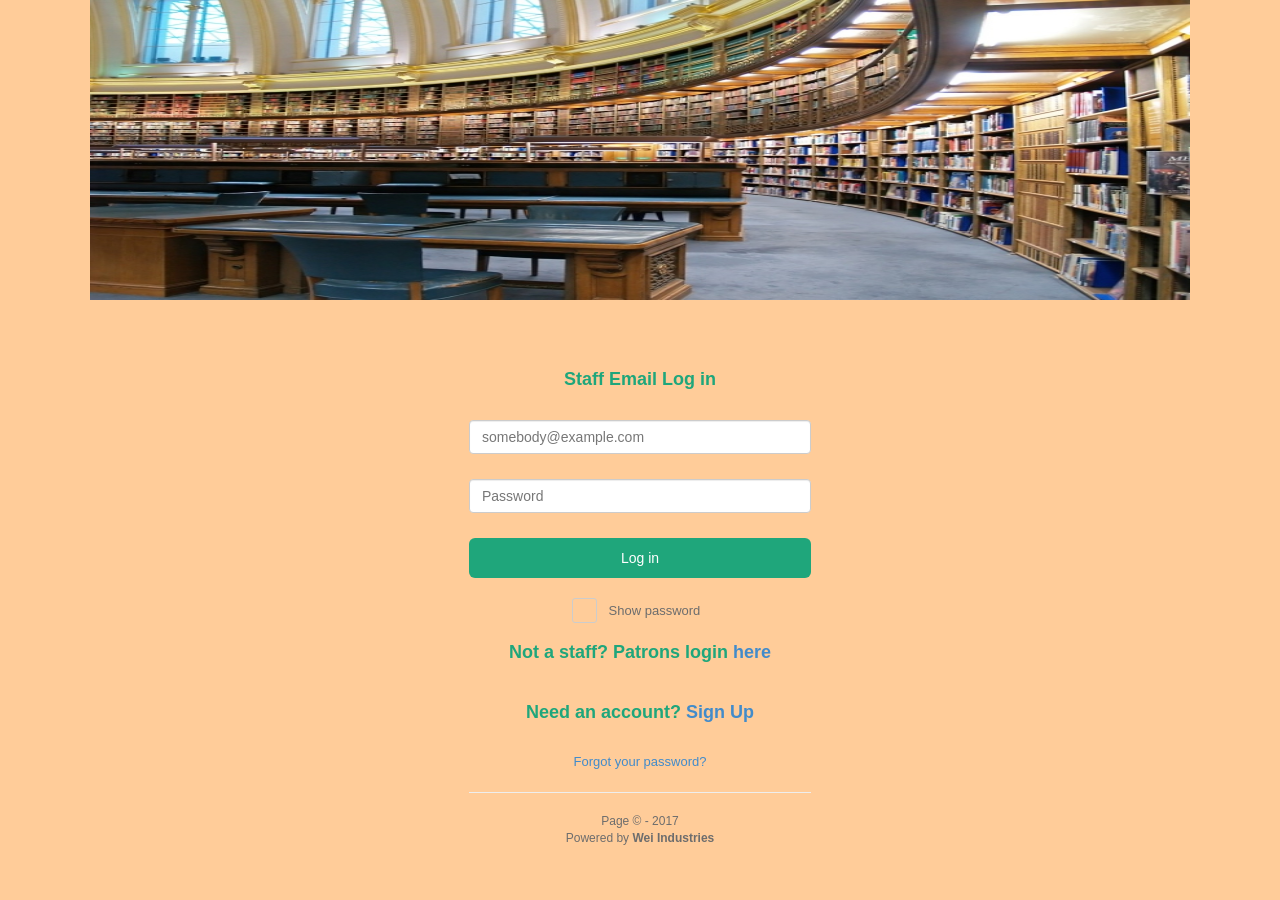
<file: index.html>
<!DOCTYPE html>
<html lang="en">
<head>
    <meta charset="utf-8">
    <title>Easy Log in form - Bootsnipp.com</title>
        <meta name="viewport" content="width=device-width, initial-scale=1">
    <link href="files/bootstrap.min.css" rel="stylesheet" id="bootstrap-css">
    <style type="text/css">
    /*    --------------------------------------------------
	:: Login Section
	-------------------------------------------------- */

    body{
        background: #ffcc99;
;
    }
#login {
    padding-top: 50px
}
#login .form-wrap {
    width: 30%;
    margin: 0 auto;
}
#login h1 {
    color: #1fa67b;
    font-size: 18px;
    text-align: center;
    font-weight: bold;
    padding-bottom: 20px;
}
#login .form-group {
    margin-bottom: 25px;
}
#login .checkbox {
    margin-bottom: 20px;
    position: relative;
    -webkit-user-select: none;
    -moz-user-select: none;
    -ms-user-select: none;
    -o-user-select: none;
    user-select: none;
}
#login .checkbox.show:before {
    content: '\e013';
    color: #1fa67b;
    font-size: 17px;
    margin: 1px 0 0 3px;
    position: absolute;
    pointer-events: none;
    font-family: 'Glyphicons Halflings';
}
#login .checkbox .character-checkbox {
    width: 25px;
    height: 25px;
    cursor: pointer;
    border-radius: 3px;
    border: 1px solid #ccc;
    vertical-align: middle;
    display: inline-block;
}
#login .checkbox .label {
    color: #6d6d6d;
    font-size: 13px;
    font-weight: normal;
}
#login .btn.btn-custom {
    font-size: 14px;
	margin-bottom: 20px;
}
#login .forget {
    font-size: 13px;
	text-align: center;
	display: block;
}

/*    --------------------------------------------------
	:: Inputs & Buttons
	-------------------------------------------------- */
.form-control {
    color: #212121;
}
.btn-custom {
    color: #fff;
	background-color: #1fa67b;
}
.btn-custom:hover,
.btn-custom:focus {
    color: #fff;
}

/*    --------------------------------------------------
    :: Footer
	-------------------------------------------------- */
#footer {
    color: #6d6d6d;
    font-size: 12px;
    text-align: center;
}
#footer p {
    margin-bottom: 0;
}
#footer a {
    color: inherit;
}
    </style>
    <script src="//code.jquery.com/jquery-1.10.2.min.js"></script>
    <script src="files/bootstrap.min.js"></script>
    <script type="text/javascript">
        window.alert = function(){};
        var defaultCSS = document.getElementById('bootstrap-css');
        function changeCSS(css){
            if(css) $('head > link').filter(':first').replaceWith('<link rel="stylesheet" href="'+ css +'" type="text/css" />'); 
            else $('head > link').filter(':first').replaceWith(defaultCSS); 
        }
        $( document ).ready(function() {
          var iframe_height = parseInt($('html').height()); 
          window.parent.postMessage( iframe_height, 'http://bootsnipp.com');
        });
    </script>
</head>

<!--THE MEAT IS HERE-->
<body>
    <div align="center">
    <img src="images/lib_pic.jpg" alt="library Icon" width="1100" height="300">
	<section id="login">
    <div class="container">
    	<div class="row">
    	    <div class="col-xs-12">
        	    <div class="form-wrap">
                <h1>Staff Email Log in</h1>
                    <form role="form" action="checklogin.php" method="post" id="login-form" autocomplete="off">
                        <div class="form-group">
                            <label for="email" class="sr-only">Email</label>
                            <input type="email" name="email" id="email" class="form-control" placeholder="somebody@example.com">
                        </div>
                        <div class="form-group">
                            <label for="key" class="sr-only">Password</label>
                            <input type="password" name="key" id="key" class="form-control" placeholder="Password">
                        </div>
                        <input type="submit" id="btn-login" class="btn btn-custom btn-lg btn-block" value="Log in">
                        <div class="checkbox">
                            <span class="character-checkbox" onclick="showPassword()"></span>
                            <span class="label">Show password</span>
                        </div>
                    </form> <!-- End of ogin form -->
                        <div id= "patron_staff_options">
                            <h1>Not a staff? Patrons login <a href ="patronindex.html">here</a>
                            <h1>Need an account? <a href="faculty.html">Sign Up</a></h1>
                        </div>
                    <a href="javascript:;" class="forget" data-toggle="modal" data-target=".forget-modal">Forgot your password?</a>
                    <hr>
        	    </div>
    		</div> <!-- /.col-xs-12 -->
    	</div> <!-- /.row -->
    </div> <!-- /.container -->
</div> <!--center align div-->
</section>

<div class="modal fade forget-modal" tabindex="-1" role="dialog" aria-labelledby="myForgetModalLabel" aria-hidden="true">
	<div class="modal-dialog modal-sm">
		<div class="modal-content">
			<div class="modal-header">
				<button type="button" class="close" data-dismiss="modal">
					<span aria-hidden="true">×</span>
					<span class="sr-only">Close</span>
				</button>
				<h4 class="modal-title">Recovery password</h4>
			</div>
			<div class="modal-body">
				<p>Type your email account</p>
				<input type="email" name="recovery-email" id="recovery-email" class="form-control" autocomplete="off">
			</div>
			<div class="modal-footer">
				<button type="button" class="btn btn-default" data-dismiss="modal">Cancel</button>
				<button type="button" class="btn btn-custom">Recovery</button>
			</div>
		</div> <!-- /.modal-content -->
	</div> <!-- /.modal-dialog -->
</div> <!-- /.modal -->

<footer id="footer">
    <div class="container">
        <div class="row">
            <div class="col-xs-12">
                <p>Page © - 2017</p>
                <p>Powered by <strong><a href="http://www.facebook.com/tavo.qiqe.lucero" target="_blank">Wei Industries</a></strong></p>
            </div>
        </div>
    </div>
</footer>
	<script type="text/javascript">
	function showPassword() {
    
    var key_attr = $('#key').attr('type');
    
    if(key_attr != 'text') {
        
        $('.checkbox').addClass('show');
        $('#key').attr('type', 'text');
        
    } else {
        
        $('.checkbox').removeClass('show');
        $('#key').attr('type', 'password');
        
    }
    
}
	</script>
</body>
</html>
</file>
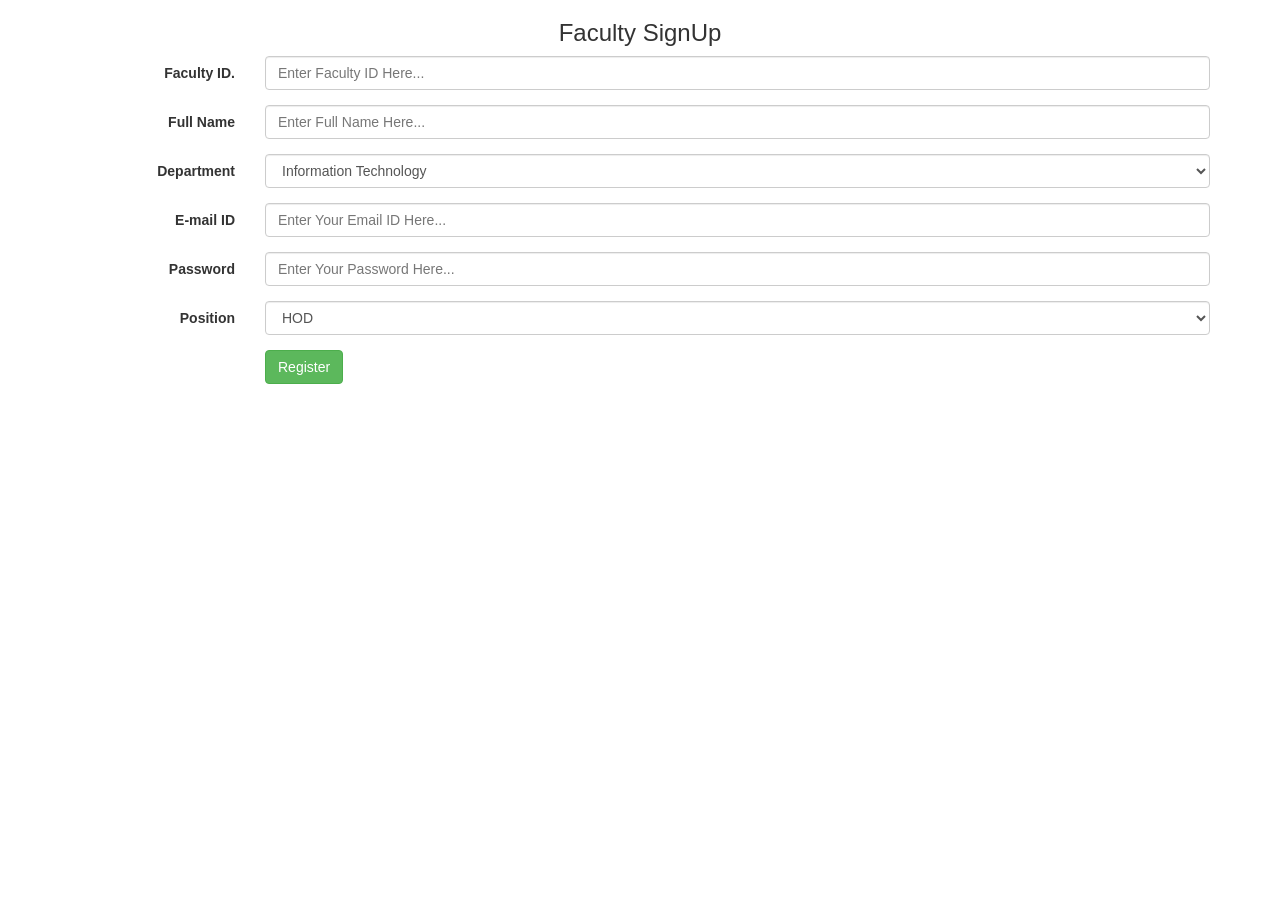
<file: faculty.html>
<!doctype html>
<html>
<head>
<title>Sign Up for Faculty</title>
<link href="files/bootstrap.min.css" rel="stylesheet">
   <script src="files/jquery.min.js"></script>
   <script src="files/bootstrap.min.js"></script>
</head>
<body>
<h3 align="center">Faculty SignUp</h3>
<div class="container">
<form class="form-horizontal" role="form" method="post" action="regfac.php">
	<div class="form-group">
      <label for="teacherid" class="col-sm-2 control-label">Faculty ID.</label>
      <div class="col-sm-10">
         <input type="number" class="form-control" name="facultyID" 
            placeholder="Enter Faculty ID Here...">
      </div>
   </div>
   <div class="form-group">
      <label for="fullname" class="col-sm-2 control-label">Full Name</label>
      <div class="col-sm-10">
         <input type="text" class="form-control" name="fullname" 
            placeholder="Enter Full Name Here...">
      </div>
   </div>
   <div class="form-group">
   <label for="department" class="col-sm-2 control-label">Department</label>
   <div class="col-sm-10">
      <select class="form-control" name="department">
         <option selected="selected">Information Technology</option>
         <option>Computer Science</option>
         <option>Electronics</option>
		</select>
	</div>
	</div>
   <div class="form-group">
      <label for="email" class="col-sm-2 control-label">E-mail ID</label>
      <div class="col-sm-10">
         <input type="email" class="form-control" name="email" 
            placeholder="Enter Your Email ID Here...">
      </div>
   </div>
   <div class="form-group">
      <label for="password" class="col-sm-2 control-label">Password</label>
      <div class="col-sm-10">
         <input type="password" class="form-control" name="password" 
            placeholder="Enter Your Password Here...">
      </div>
   </div>
   <div class="form-group">
   <label for="position" class="col-sm-2 control-label">Position</label>
   <div class="col-sm-10">
      <select class="form-control" name="position">
         <option value = 1 selected="selected">HOD</option>
         <option value = 2>Professor</option>
         <option value = 3>Asst. Professor</option>
		 <option value = 4>Temporary Faculty</option>
		</select>
	</div>
	</div>
   <div class="form-group">
      <div class="col-sm-offset-2 col-sm-10">
         <button type="submit" class="btn btn-success" name="register">Register</button>
      </div>
   </div>
</form>
</div>
</body>
</html>
</file>
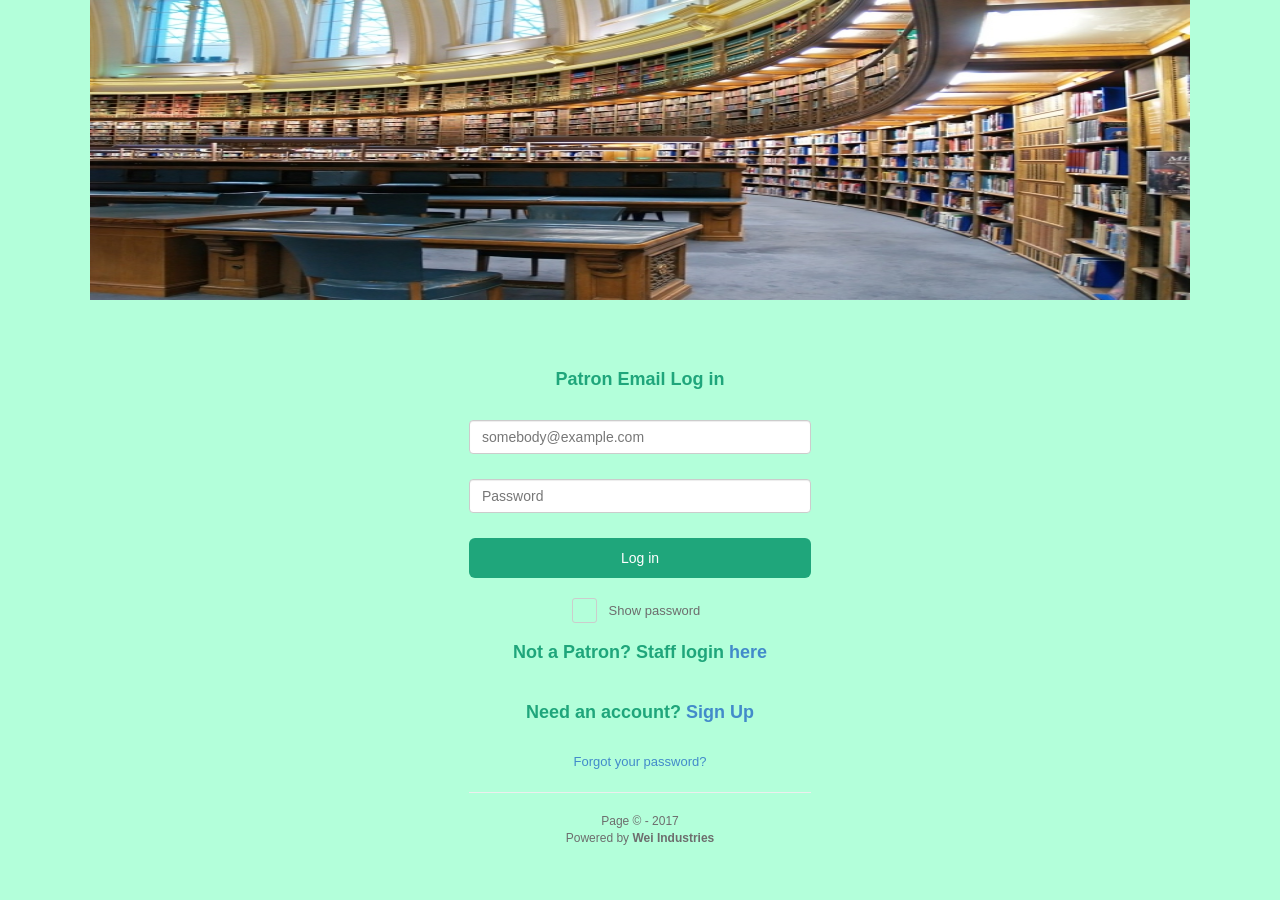
<file: patronindex.html>
<!DOCTYPE html>
<html lang="en">
<head>
    <meta charset="utf-8">
    <title>Easy Log in form - Bootsnipp.com</title>
        <meta name="viewport" content="width=device-width, initial-scale=1">
    <link href="files/bootstrap.min.css" rel="stylesheet" id="bootstrap-css">
    <style type="text/css">
    /*    --------------------------------------------------
	:: Login Section
	-------------------------------------------------- */

    body{
        background: #b3ffda;
    }
#login {
    padding-top: 50px
}
#login .form-wrap {
    width: 30%;
    margin: 0 auto;
}
#login h1 {
    color: #1fa67b;
    font-size: 18px;
    text-align: center;
    font-weight: bold;
    padding-bottom: 20px;
}
#login .form-group {
    margin-bottom: 25px;
}
#login .checkbox {
    margin-bottom: 20px;
    position: relative;
    -webkit-user-select: none;
    -moz-user-select: none;
    -ms-user-select: none;
    -o-user-select: none;
    user-select: none;
}
#login .checkbox.show:before {
    content: '\e013';
    color: #1fa67b;
    font-size: 17px;
    margin: 1px 0 0 3px;
    position: absolute;
    pointer-events: none;
    font-family: 'Glyphicons Halflings';
}
#login .checkbox .character-checkbox {
    width: 25px;
    height: 25px;
    cursor: pointer;
    border-radius: 3px;
    border: 1px solid #ccc;
    vertical-align: middle;
    display: inline-block;
}
#login .checkbox .label {
    color: #6d6d6d;
    font-size: 13px;
    font-weight: normal;
}
#login .btn.btn-custom {
    font-size: 14px;
	margin-bottom: 20px;
}
#login .forget {
    font-size: 13px;
	text-align: center;
	display: block;
}

/*    --------------------------------------------------
	:: Inputs & Buttons
	-------------------------------------------------- */
.form-control {
    color: #212121;
}
.btn-custom {
    color: #fff;
	background-color: #1fa67b;
}
.btn-custom:hover,
.btn-custom:focus {
    color: #fff;
}

/*    --------------------------------------------------
    :: Footer
	-------------------------------------------------- */
#footer {
    color: #6d6d6d;
    font-size: 12px;
    text-align: center;
}
#footer p {
    margin-bottom: 0;
}
#footer a {
    color: inherit;
}
    </style>
    <script src="//code.jquery.com/jquery-1.10.2.min.js"></script>
    <script src="files/bootstrap.min.js"></script>
    <script type="text/javascript">
        window.alert = function(){};
        var defaultCSS = document.getElementById('bootstrap-css');
        function changeCSS(css){
            if(css) $('head > link').filter(':first').replaceWith('<link rel="stylesheet" href="'+ css +'" type="text/css" />'); 
            else $('head > link').filter(':first').replaceWith(defaultCSS); 
        }
        $( document ).ready(function() {
          var iframe_height = parseInt($('html').height()); 
          window.parent.postMessage( iframe_height, 'http://bootsnipp.com');
        });
    </script>
</head>

<!--THE MEAT IS HERE-->
<body>
    <div align="center">
    <img src="images/lib_pic.jpg" alt="library Icon" width="1100" height="300">
	<section id="login">
    <div class="container">
    	<div class="row">
    	    <div class="col-xs-12">
        	    <div class="form-wrap">
                <h1>Patron Email Log in</h1>
                    <form role="form" action="checkpatlogin.php" method="post" id="login-form" autocomplete="off">
                        <div class="form-group">
                            <label for="email" class="sr-only">Email</label>
                            <input type="email" name="email" id="email" class="form-control" placeholder="somebody@example.com">
                        </div>
                        <div class="form-group">
                            <label for="key" class="sr-only">Password</label>
                            <input type="password" name="key" id="key" class="form-control" placeholder="Password">
                        </div>
                        <input type="submit" id="btn-login" class="btn btn-custom btn-lg btn-block" value="Log in">
                        <div class="checkbox">
                            <span class="character-checkbox" onclick="showPassword()"></span>
                            <span class="label">Show password</span>
                        </div>
                    </form> <!-- End of ogin form -->
                        <div id= "patron_staff_options">
                            <h1>Not a Patron? Staff login <a href ="index.html">here</a>
                            <h1>Need an account? <a href="students.html">Sign Up</a></h1>
                        </div>
                    <a href="javascript:;" class="forget" data-toggle="modal" data-target=".forget-modal">Forgot your password?</a>
                    <hr>
        	    </div>
    		</div> <!-- /.col-xs-12 -->
    	</div> <!-- /.row -->
    </div> <!-- /.container -->
</div> <!--center align div-->
</section>


<div class="modal fade forget-modal" tabindex="-1" role="dialog" aria-labelledby="myForgetModalLabel" aria-hidden="true">
	<div class="modal-dialog modal-sm">
		<div class="modal-content">
			<div class="modal-header">
				<button type="button" class="close" data-dismiss="modal">
					<span aria-hidden="true">×</span>
					<span class="sr-only">Close</span>
				</button>
				<h4 class="modal-title">Recovery password</h4>
			</div>
			<div class="modal-body">
				<p>Type your email account</p>
				<input type="email" name="recovery-email" id="recovery-email" class="form-control" autocomplete="off">
			</div>
			<div class="modal-footer">
				<button type="button" class="btn btn-default" data-dismiss="modal">Cancel</button>
				<button type="button" class="btn btn-custom">Recovery</button>
			</div>
		</div> <!-- /.modal-content -->
	</div> <!-- /.modal-dialog -->
</div> <!-- /.modal -->

<footer id="footer">
    <div class="container">
        <div class="row">
            <div class="col-xs-12">
                <p>Page © - 2017</p>
                <p>Powered by <strong><a href="http://www.facebook.com/tavo.qiqe.lucero" target="_blank">Wei Industries</a></strong></p>
            </div>
        </div>
    </div>
</footer>
	<script type="text/javascript">
	function showPassword() {
    
    var key_attr = $('#key').attr('type');
    
    if(key_attr != 'text') {
        
        $('.checkbox').addClass('show');
        $('#key').attr('type', 'text');
        
    } else {
        
        $('.checkbox').removeClass('show');
        $('#key').attr('type', 'password');
        
    }
    
}
	</script>
</body>
</html>
</file>
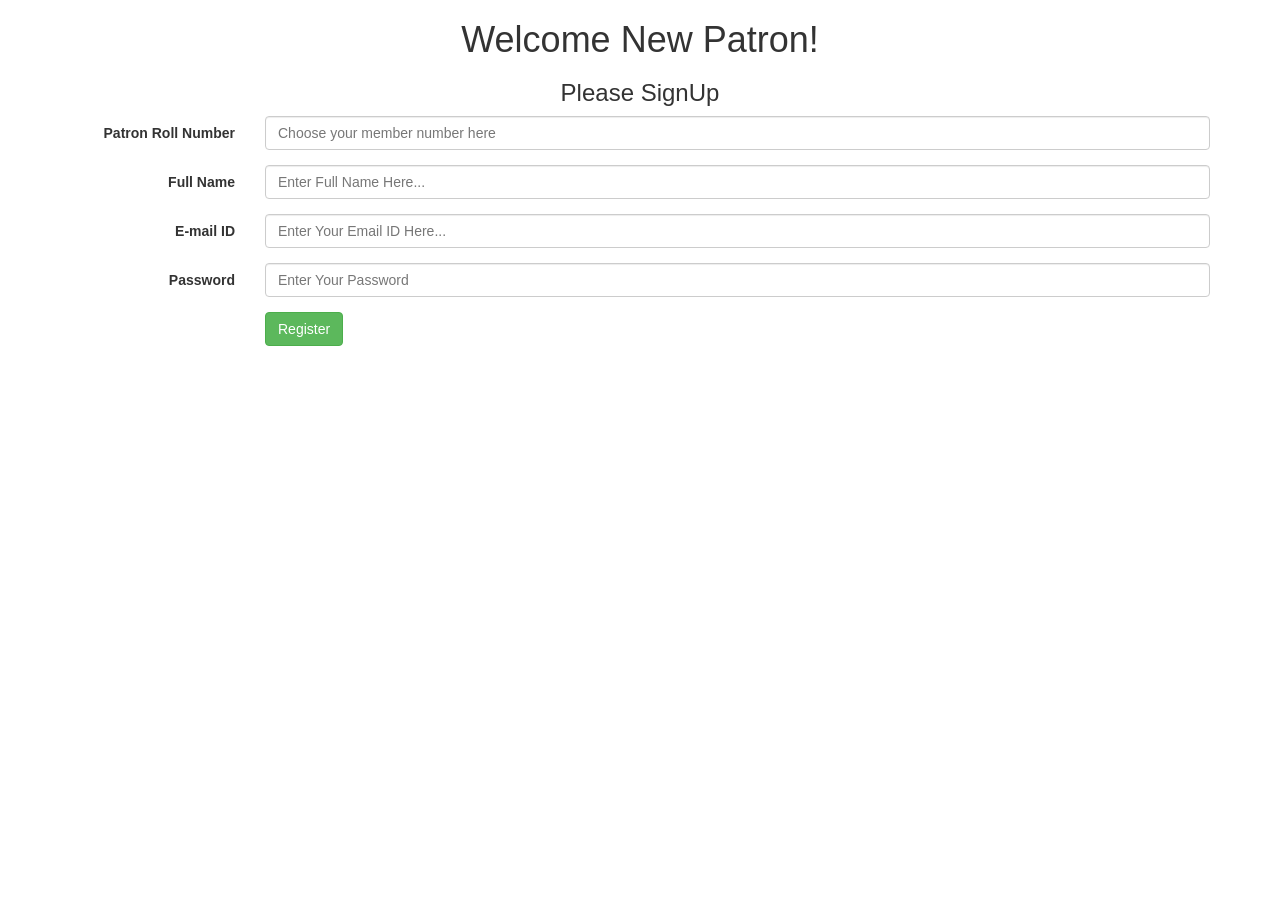
<file: students.html>
<!doctype html>
<html>
<head>
<title>Sign Up for Student</title>
<link href="files/bootstrap.min.css" rel="stylesheet">
   <script src="files/jquery.min.js"></script>
   <script src="files/bootstrap.min.js"></script>
</head>
<body>
   <h1 align = "center">Welcome New Patron!</h1>
<h3 align="center">Please SignUp</h3>
<div class="container">
<form class="form-horizontal" role="form" method = "post" action="regstud.php">
	<div class="form-group">
      <label for="rollno" class="col-sm-2 control-label">Patron Roll Number</label>
      <div class="col-sm-10">
         <input type="number" class="form-control" name="rollno" 
            placeholder="Choose your member number here">
      </div>
   </div>
   <div class="form-group">
      <label for="firstname" class="col-sm-2 control-label">Full Name</label>
      <div class="col-sm-10">
         <input type="text" class="form-control" name="fullname" 
            placeholder="Enter Full Name Here...">
      </div>
   </div>
   <div class="form-group">
      <label for="email" class="col-sm-2 control-label">E-mail ID</label>
      <div class="col-sm-10">
         <input type="email" class="form-control" name="email" 
            placeholder="Enter Your Email ID Here...">
      </div>
   </div>
   <div class="form-group">
      <label for="password" class="col-sm-2 control-label">Password</label>
      <div class="col-sm-10">
         <input type="password" class="form-control" name="password" 
            placeholder="Enter Your Password">
      </div>
   </div>
   <div class="form-group">
      <div class="col-sm-offset-2 col-sm-10">
         <button type="submit" class="btn btn-success" name="register">Register</button>
      </div>
   </div>
</form>
</div>
</body>
</html>
</file>
